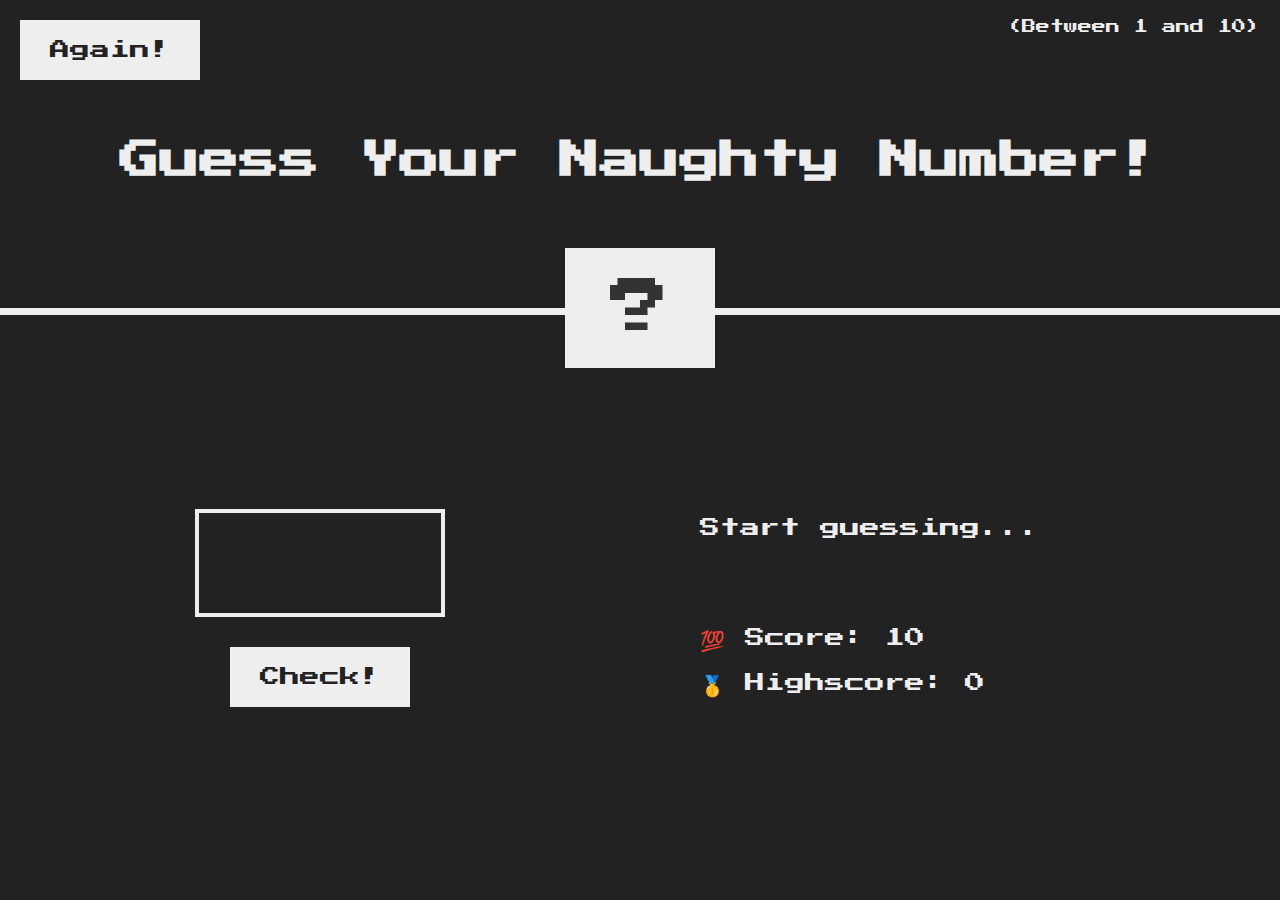
<file: GUESS-NUMBER-GAME-main/index.html>
<!DOCTYPE html>
<html lang="en">
  <head>
    <meta charset="UTF-8" />
    <meta name="viewport" content="width=device-width, initial-scale=1.0" />
    <meta http-equiv="X-UA-Compatible" content="ie=edge" />
    <link rel="stylesheet" href="style.css" />
    <title>Naughty Number!😉</title>
  </head>
  <body>
    <header>
      <h1>Guess Your Naughty Number!</h1>
      <p class="between">(Between 1 and 10)</p>
      <button class="btn again">Again!</button>
      <div class="number">?</div>
    </header>
    <main>
      <section class="left">
        <input type="number" class="guess" />
        <button class="btn check">Check!</button>
      </section>
      <section class="right">
        <p class="message">Start guessing...</p>
        <p class="label-score">💯 Score: <span class="score">10</span></p>
        <p class="label-highscore">
          🥇 Highscore: <span class="highscore">0</span>
        </p>
      </section>
    </main>
    <script src="script.js"></script>
  </body>
</html>
</file>
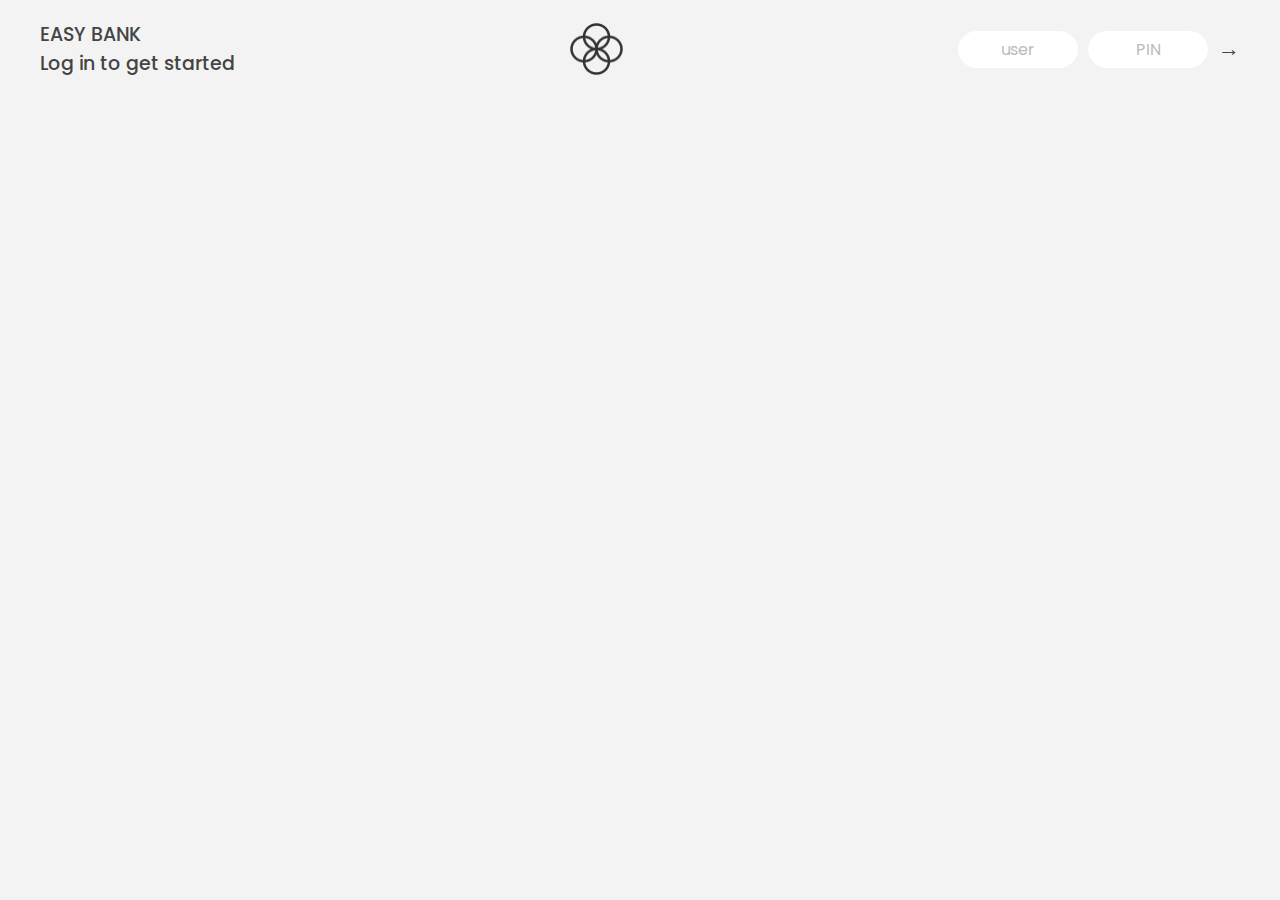
<file: EASY-BANK-main/BANK/index.html>
<!DOCTYPE html>
<html lang="en">
  <head>
    <meta charset="UTF-8" />
    <meta name="viewport" content="width=device-width, initial-scale=1.0" />
    <meta http-equiv="X-UA-Compatible" content="ie=edge" />
    <link rel="shortcut icon" type="image/png" href="/icon.png" />

    <link
      href="https://fonts.googleapis.com/css?family=Poppins:400,500,600&display=swap"
      rel="stylesheet"
    />

    <link rel="stylesheet" href="style.css" />
    <title>Bankist</title>
  </head>
  <body>
    <!-- TOP NAVIGATION -->
    <nav>
      <p class="welcome">EASY BANK <br />Log in to get started</p>
      <img src="logo.png" alt="Logo" class="logo" />
      <form class="login">
        <input
          type="text"
          placeholder="user"
          class="login__input login__input--user"
        />
        <!-- In practice, use type="password" -->
        <input
          type="text"
          placeholder="PIN"
          maxlength="4"
          class="login__input login__input--pin"
        />
        <button class="login__btn">&rarr;</button>
      </form>
    </nav>

    <main class="app">
      <!-- BALANCE -->
      <div class="balance">
        <div>
          <p class="balance__label">Current balance</p>
          <p class="balance__date">
            As of <span class="date">05/03/2037</span>
          </p>
        </div>
        <p class="balance__value">0000€</p>
      </div>

      <!-- MOVEMENTS -->
      <div class="movements">
        <div class="movements__row">
          <div class="movements__type movements__type--deposit">2 deposit</div>
          <div class="movements__date">3 days ago</div>
          <div class="movements__value">4 000€</div>
        </div>
        <div class="movements__row">
          <div class="movements__type movements__type--withdrawal">
            1 withdrawal
          </div>
          <div class="movements__date">24/01/2037</div>
          <div class="movements__value">-378€</div>
        </div>
      </div>

      <!-- SUMMARY -->
      <div class="summary">
        <p class="summary__label">In</p>
        <p class="summary__value summary__value--in">0000€</p>
        <p class="summary__label">Out</p>
        <p class="summary__value summary__value--out">0000€</p>
        <p class="summary__label">Interest</p>
        <p class="summary__value summary__value--interest">0000€</p>
        <button class="btn--sort">&downarrow; SORT</button>
      </div>

      <!-- OPERATION: TRANSFERS -->
      <div class="operation operation--transfer">
        <h2>Transfer money</h2>
        <form class="form form--transfer">
          <input type="text" class="form__input form__input--to" />
          <input type="number" class="form__input form__input--amount" />
          <button class="form__btn form__btn--transfer">&rarr;</button>
          <label class="form__label">Transfer to</label>
          <label class="form__label">Amount</label>
        </form>
      </div>

      <!-- OPERATION: LOAN -->
      <div class="operation operation--loan">
        <h2>Request loan</h2>
        <form class="form form--loan">
          <input type="number" class="form__input form__input--loan-amount" />
          <button class="form__btn form__btn--loan">&rarr;</button>
          <label class="form__label form__label--loan">Amount</label>
        </form>
      </div>

      <!-- OPERATION: CLOSE -->
      <div class="operation operation--close">
        <h2>Close account</h2>
        <form class="form form--close">
          <input type="text" class="form__input form__input--user" />
          <input
            type="password"
            maxlength="6"
            class="form__input form__input--pin"
          />
          <button class="form__btn form__btn--close">&rarr;</button>
          <label class="form__label">Confirm user</label>
          <label class="form__label">Confirm PIN</label>
        </form>
      </div>

      <!-- LOGOUT TIMER -->
      <p class="logout-timer">
        You will be logged out in <span class="timer">05:00</span>
      </p>
    </main>

    <!-- <footer>
      &copy; by Jonas Schmedtmann. Don't claim as your own :)
    </footer> -->

    <script src="script.js"></script>
  </body>
</html>
</file>
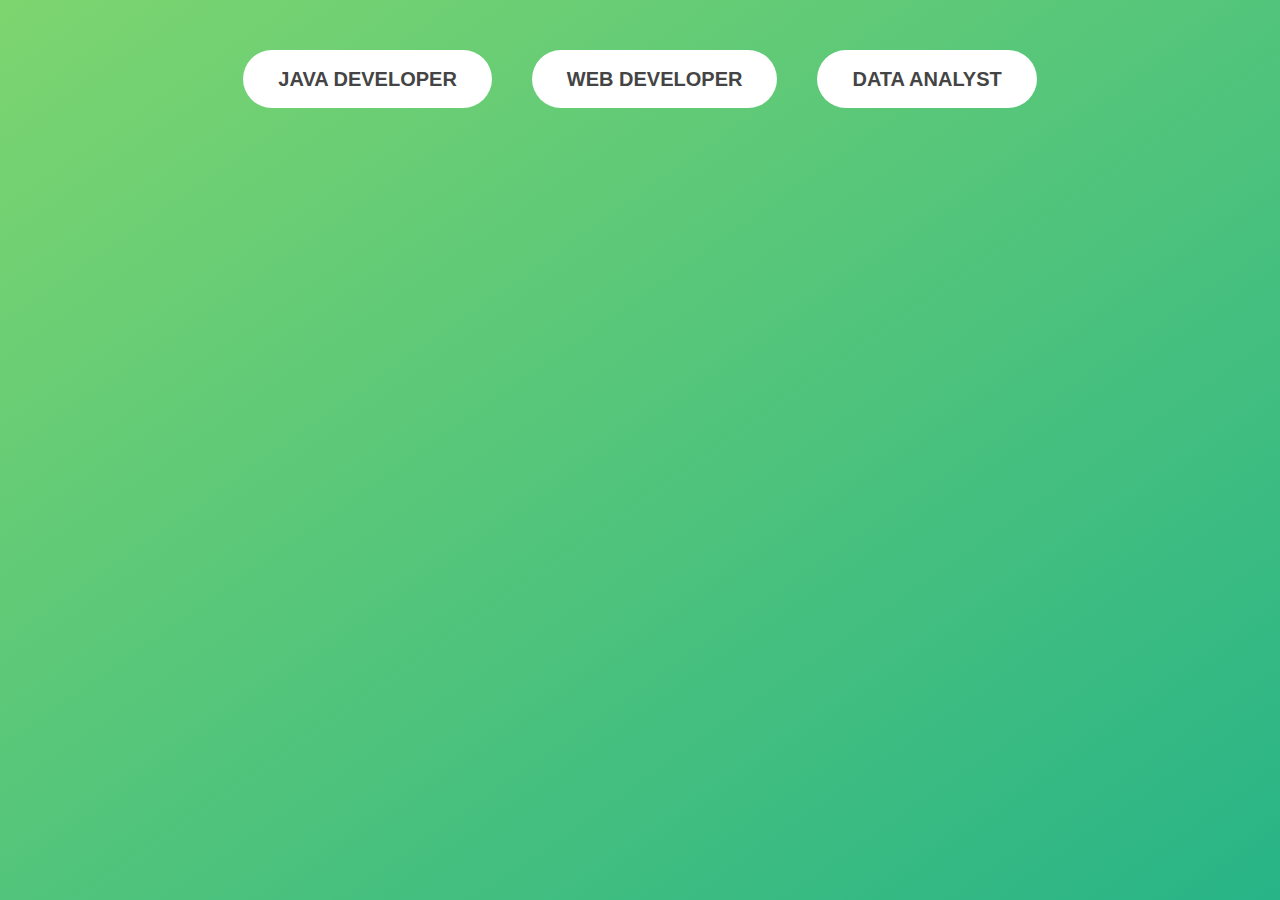
<file: FUTURE-GUIDANCE-main/MODEL WINDOW/index.html>
<!DOCTYPE html>
<html lang="en">
  <head>
    <meta charset="UTF-8" />
    <meta name="viewport" content="width=device-width, initial-scale=1.0" />
    <meta http-equiv="X-UA-Compatible" content="ie=edge" />
    <link rel="stylesheet" href="style.css" />
    <title>Software Guidance</title>
  </head>
  <body>
    <button class="show-modal" data-modal-id="modal1">JAVA DEVELOPER</button>
    <button class="show-modal" data-modal-id="modal2">WEB DEVELOPER</button>
    <button class="show-modal" data-modal-id="modal3">DATA ANALYST</button>

    <div class="modal hidden" id="modal1">
      <button class="close-modal" data-modal-id="modal1">&times;</button>
      <h1>Java Developer 😍</h1>
      <h2>
        A Java developer is a professional specializing in Java programming
        language for software development. They possess strong skills in:
      </h2>

      <ul>
        <h3>
          <li><strong>Java Programming</strong></li>
          <li><strong>Object-Oriented Design</strong></li>
          <li><strong>Frameworks (e.g., Spring)</strong></li>
          <li><strong>Database Management (SQL)</strong></li>
          <li><strong>Web Development (Servlets, JSP)</strong></li>
          <li><strong>Version Control (e.g., Git)</strong></li>
          <li><strong>Unit Testing (e.g., JUnit)</strong></li>
        </h3>
      </ul>
    </div>

    <div class="modal hidden" id="modal2">
      <button class="close-modal" data-modal-id="modal2">&times;</button>
      <h1>WEB Development 😍</h1>
      <h2>
        A web developer specializes in creating web applications using various
        technologies. Key skills include:
      </h2>
      <ul>
        <h3>
          <li><strong>HTML:</strong> Markup language for web content</li>
          <li><strong>CSS:</strong> Stylesheet language for design</li>
          <li>
            <strong>JavaScript:</strong> Client-side scripting for interactivity
          </li>
          <li>
            <strong>Frontend Frameworks:</strong> (e.g., React, Angular, Vue)
          </li>
          <li>
            <strong>Backend Development:</strong> (e.g., Node.js, Django, Flask)
          </li>
          <li><strong>Web APIs:</strong> Integration and data exchange</li>
          <li>
            <strong>Responsive Design:</strong> Ensuring compatibility across
            devices
          </li>
          <li><strong>Version Control:</strong> (e.g., Git)</li>
          <li>
            <strong>Testing and Debugging:</strong> Ensuring code quality and
            functionality
          </li>
        </h3>
      </ul>
    </div>

    <div class="modal hidden" id="modal3">
      <button class="close-modal" data-modal-id="modal3">&times;</button>
      <h1>DATA ANALYST</h1>
      <h2>
        A data analyst specializes in analyzing and interpreting data. Key
        skills include:
      </h2>
      <ul>
        <h3>
          <li>
            <strong>Data Analysis:</strong> Extracting insights from datasets
          </li>
          <li>
            <strong>Statistical Analysis:</strong> Applying statistical methods
            for interpretation
          </li>
          <li>
            <strong>Data Visualization:</strong> Communicating findings through
            charts and graphs
          </li>
          <li><strong>SQL:</strong> Querying databases for data extraction</li>
          <li>
            <strong>Excel/Spreadsheets:</strong> Managing and organizing data
            efficiently
          </li>
          <li>
            <strong>Programming (e.g., Python, R):</strong> Automating analysis
            tasks
          </li>
          <li>
            <strong>Data Cleaning:</strong> Preprocessing and cleaning raw data
          </li>
          <li>
            <strong>Reporting:</strong> Creating comprehensive reports on
            analysis results
          </li>
          <li>
            <strong>Critical Thinking:</strong> Drawing meaningful conclusions
            from data
          </li>
        </h3>
      </ul>
    </div>

    <div class="overlay hidden"></div>

    <script src="script.js"></script>
  </body>
</html>
</file>
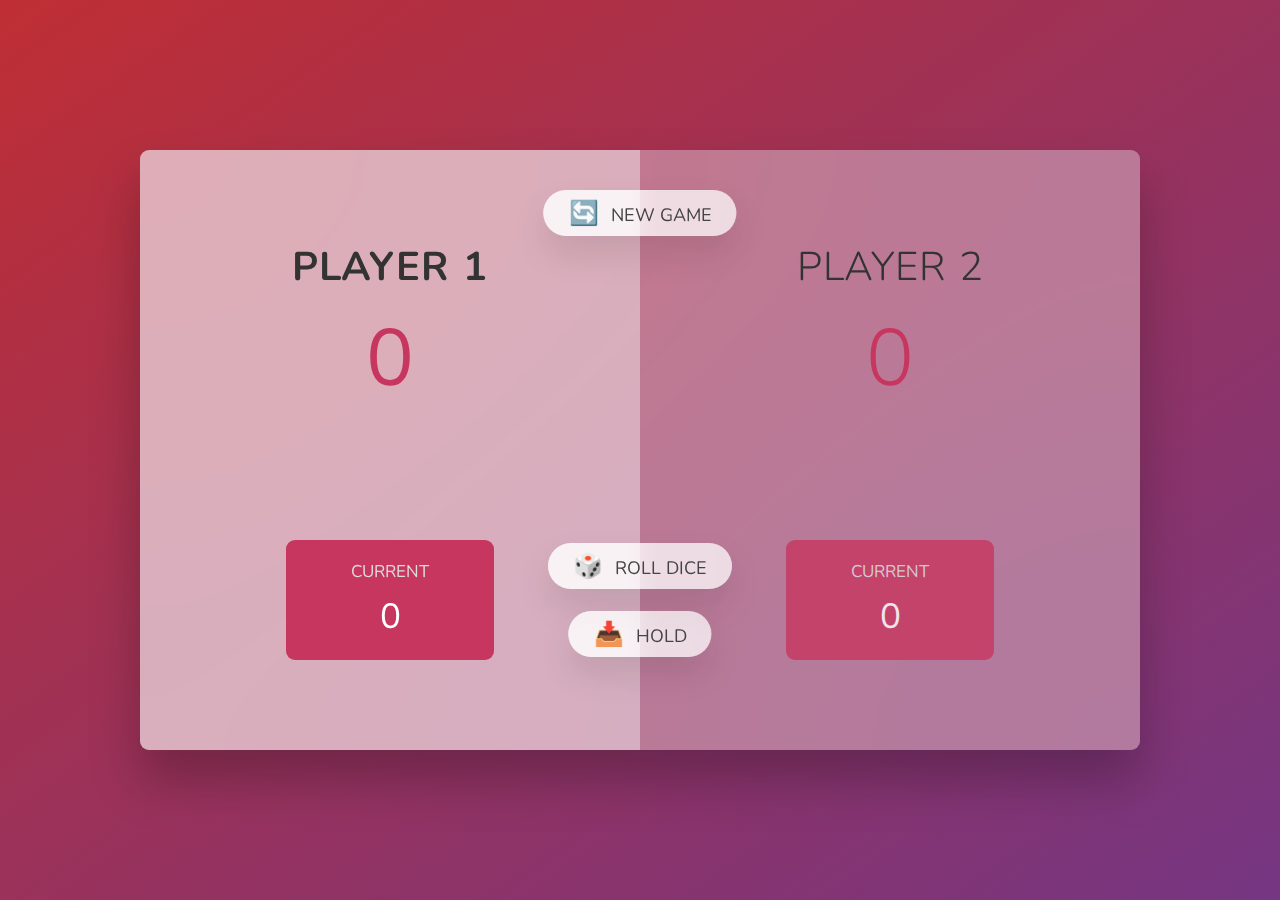
<file: PIG-POG-main/PIG GAME/index.html>
<!DOCTYPE html>
<html lang="en">
  <head>
    <meta charset="UTF-8" />
    <meta name="viewport" content="width=device-width, initial-scale=1.0" />
    <meta http-equiv="X-UA-Compatible" content="ie=edge" />
    <link rel="stylesheet" href="style.css" />
    <title>Pig Game</title>
  </head>
  <body>
    <main>
      <section class="player player--0 player--active">
        <h2 class="name" id="name--0">Player 1</h2>
        <p class="score" id="score--0">43</p>
        <div class="current">
          <p class="current-label">Current</p>
          <p class="current-score" id="current--0">0</p>
        </div>
      </section>
      <section class="player player--1">
        <h2 class="name" id="name--1">Player 2</h2>
        <p class="score" id="score--1">24</p>
        <div class="current">
          <p class="current-label">Current</p>
          <p class="current-score" id="current--1">0</p>
        </div>
      </section>

      <img src="dice-5.png" alt="Playing dice" class="dice" />
      <button class="btn btn--new">🔄 New game</button>
      <button class="btn btn--roll">🎲 Roll dice</button>
      <button class="btn btn--hold">📥 Hold</button>
    </main>
    <script src="script.js"></script>
  </body>
</html>
</file>
<file: GUESS-NUMBER-GAME-main/style.css>
@import url('https://fonts.googleapis.com/css?family=Press+Start+2P&display=swap');

* {
  margin: 0;
  padding: 0;
  box-sizing: inherit;
}

html {
  font-size: 62.5%;
  box-sizing: border-box;
}

body {
  font-family: 'Press Start 2P', sans-serif;
  color: #eee;
  background-color: #222;
  /* background-color: #60b347; */
}

/* LAYOUT */
header {
  position: relative;
  height: 35vh;
  border-bottom: 7px solid #eee;
}

main {
  height: 65vh;
  color: #eee;
  display: flex;
  align-items: center;
  justify-content: space-around;
}

.left {
  width: 52rem;
  display: flex;
  flex-direction: column;
  align-items: center;
}

.right {
  width: 52rem;
  font-size: 2rem;
}

/* ELEMENTS STYLE */
h1 {
  font-size: 4rem;
  text-align: center;
  position: absolute;
  width: 100%;
  top: 52%;
  left: 50%;
  transform: translate(-50%, -50%);
}

.number {
  background: #eee;
  color: #333;
  font-size: 6rem;
  width: 15rem;
  padding: 3rem 0rem;
  text-align: center;
  position: absolute;
  bottom: 0;
  left: 50%;
  transform: translate(-50%, 50%);
}

.between {
  font-size: 1.4rem;
  position: absolute;
  top: 2rem;
  right: 2rem;
}

.again {
  position: absolute;
  top: 2rem;
  left: 2rem;
}

.guess {
  background: none;
  border: 4px solid #eee;
  font-family: inherit;
  color: inherit;
  font-size: 5rem;
  padding: 2.5rem;
  width: 25rem;
  text-align: center;
  display: block;
  margin-bottom: 3rem;
}

.btn {
  border: none;
  background-color: #eee;
  color: #222;
  font-size: 2rem;
  font-family: inherit;
  padding: 2rem 3rem;
  cursor: pointer;
}

.btn:hover {
  background-color: #ccc;
}

.message {
  margin-bottom: 8rem;
  height: 3rem;
}

.label-score {
  margin-bottom: 2rem;
}
</file>
<file: EASY-BANK-main/BANK/style.css>
/*
 * Use this CSS to learn some intersting techniques,
 * in case you're wondering how I built the UI.
 * Have fun! 😁
 */

* {
  margin: 0;
  padding: 0;
  box-sizing: inherit;
}

html {
  font-size: 62.5%;
  box-sizing: border-box;
}

body {
  font-family: "Poppins", sans-serif;
  color: #444;
  background-color: #f3f3f3;
  height: 100vh;
  padding: 2rem;
}

nav {
  display: flex;
  justify-content: space-between;
  align-items: center;
  padding: 0 2rem;
}

.welcome {
  font-size: 1.9rem;
  font-weight: 500;
}

.logo {
  height: 5.25rem;
}

.login {
  display: flex;
}

.login__input {
  border: none;
  padding: 0.5rem 2rem;
  font-size: 1.6rem;
  font-family: inherit;
  text-align: center;
  width: 12rem;
  border-radius: 10rem;
  margin-right: 1rem;
  color: inherit;
  border: 1px solid #fff;
  transition: all 0.3s;
}

.login__input:focus {
  outline: none;
  border: 1px solid #ccc;
}

.login__input::placeholder {
  color: #bbb;
}

.login__btn {
  border: none;
  background: none;
  font-size: 2.2rem;
  color: inherit;
  cursor: pointer;
  transition: all 0.3s;
}

.login__btn:hover,
.login__btn:focus,
.btn--sort:hover,
.btn--sort:focus {
  outline: none;
  color: #777;
}

/* MAIN */
.app {
  position: relative;
  max-width: 100rem;
  margin: 4rem auto;
  display: grid;
  grid-template-columns: 4fr 3fr;
  grid-template-rows: auto repeat(3, 15rem) auto;
  gap: 2rem;

  /* NOTE This creates the fade in/out anumation */
  opacity: 0;
  transition: all 1s;
}

.balance {
  grid-column: 1 / span 2;
  display: flex;
  align-items: flex-end;
  justify-content: space-between;
  margin-bottom: 2rem;
}

.balance__label {
  font-size: 2.2rem;
  font-weight: 500;
  margin-bottom: -0.2rem;
}

.balance__date {
  font-size: 1.4rem;
  color: #888;
}

.balance__value {
  font-size: 4.5rem;
  font-weight: 400;
}

/* MOVEMENTS */
.movements {
  grid-row: 2 / span 3;
  background-color: #fff;
  border-radius: 1rem;
  overflow: scroll;
}

.movements__row {
  padding: 2.25rem 4rem;
  display: flex;
  align-items: center;
  border-bottom: 1px solid #eee;
}

.movements__type {
  font-size: 1.1rem;
  text-transform: uppercase;
  font-weight: 500;
  color: #fff;
  padding: 0.1rem 1rem;
  border-radius: 10rem;
  margin-right: 2rem;
}

.movements__date {
  font-size: 1.1rem;
  text-transform: uppercase;
  font-weight: 500;
  color: #666;
}

.movements__type--deposit {
  background-image: linear-gradient(to top left, #39b385, #9be15d);
}

.movements__type--withdrawal {
  background-image: linear-gradient(to top left, #e52a5a, #ff585f);
}

.movements__value {
  font-size: 1.7rem;
  margin-left: auto;
}

/* SUMMARY */
.summary {
  grid-row: 5 / 6;
  display: flex;
  align-items: baseline;
  padding: 0 0.3rem;
  margin-top: 1rem;
}

.summary__label {
  font-size: 1.2rem;
  font-weight: 500;
  text-transform: uppercase;
  margin-right: 0.8rem;
}

.summary__value {
  font-size: 2.2rem;
  margin-right: 2.5rem;
}

.summary__value--in,
.summary__value--interest {
  color: #66c873;
}

.summary__value--out {
  color: #f5465d;
}

.btn--sort {
  margin-left: auto;
  border: none;
  background: none;
  font-size: 1.3rem;
  font-weight: 500;
  cursor: pointer;
}

/* OPERATIONS */
.operation {
  border-radius: 1rem;
  padding: 3rem 4rem;
  color: #333;
}

.operation--transfer {
  background-image: linear-gradient(to top left, #ffb003, #ffcb03);
}

.operation--loan {
  background-image: linear-gradient(to top left, #39b385, #9be15d);
}

.operation--close {
  background-image: linear-gradient(to top left, #e52a5a, #ff585f);
}

h2 {
  margin-bottom: 1.5rem;
  font-size: 1.7rem;
  font-weight: 600;
  color: #333;
}

.form {
  display: grid;
  grid-template-columns: 2.5fr 2.5fr 1fr;
  grid-template-rows: auto auto;
  gap: 0.4rem 1rem;
}

/* Exceptions for interst */
.form.form--loan {
  grid-template-columns: 2.5fr 1fr 2.5fr;
}
.form__label--loan {
  grid-row: 2;
}
/* End exceptions */

.form__input {
  width: 100%;
  border: none;
  background-color: rgba(255, 255, 255, 0.4);
  font-family: inherit;
  font-size: 1.5rem;
  text-align: center;
  color: #333;
  padding: 0.3rem 1rem;
  border-radius: 0.7rem;
  transition: all 0.3s;
}

.form__input:focus {
  outline: none;
  background-color: rgba(255, 255, 255, 0.6);
}

.form__label {
  font-size: 1.3rem;
  text-align: center;
}

.form__btn {
  border: none;
  border-radius: 0.7rem;
  font-size: 1.8rem;
  background-color: #fff;
  cursor: pointer;
  transition: all 0.3s;
}

.form__btn:focus {
  outline: none;
  background-color: rgba(255, 255, 255, 0.8);
}

.logout-timer {
  padding: 0 0.3rem;
  margin-top: 1.9rem;
  text-align: right;
  font-size: 1.25rem;
}

.timer {
  font-weight: 600;
}
</file>
<file: FUTURE-GUIDANCE-main/MODEL WINDOW/style.css>
* {
  margin: 0;
  padding: 0;
  box-sizing: inherit;
}

html {
  font-size: 62.5%;
  box-sizing: border-box;
}

body {
  font-family: sans-serif;
  color: #333;
  line-height: 1.5;
  height: 100vh;
  position: relative;
  display: flex;
  align-items: flex-start;
  justify-content: center;
  background: linear-gradient(to top left, #28b487, #7dd56f);
}

.show-modal {
  font-size: 2rem;
  font-weight: 600;
  padding: 1.75rem 3.5rem;
  margin: 5rem 2rem;
  border: none;
  background-color: #fff;
  color: #444;
  border-radius: 10rem;
  cursor: pointer;
}

.close-modal {
  position: absolute;
  top: 1.2rem;
  right: 2rem;
  font-size: 5rem;
  color: #333;
  cursor: pointer;
  border: none;
  background: none;
}

h1 {
  font-size: 2.5rem;
  margin-bottom: 2rem;
}

p {
  font-size: 1.8rem;
}

/* -------------------------- */
/* CLASSES TO MAKE MODAL WORK */
.hidden {
  display: none;
}

.modal {
  position: absolute;
  top: 50%;
  left: 50%;
  transform: translate(-50%, -50%);
  width: 70%;

  background-color: white;
  padding: 6rem;
  border-radius: 5px;
  box-shadow: 0 3rem 5rem rgba(0, 0, 0, 0.3);
  z-index: 10;
}

.overlay {
  position: absolute;
  top: 0;
  left: 0;
  width: 100%;
  height: 100%;
  background-color: rgba(0, 0, 0, 0.6);
  backdrop-filter: blur(3px);
  z-index: 5;
}
</file>
<file: PIG-POG-main/PIG GAME/style.css>
@import url('https://fonts.googleapis.com/css2?family=Nunito&display=swap');

* {
  margin: 0;
  padding: 0;
  box-sizing: inherit;
}

html {
  font-size: 62.5%;
  box-sizing: border-box;
}

body {
  font-family: 'Nunito', sans-serif;
  font-weight: 400;
  height: 100vh;
  color: #333;
  background-image: linear-gradient(to top left, #753682 0%, #bf2e34 100%);
  display: flex;
  align-items: center;
  justify-content: center;
}

/* LAYOUT */
main {
  position: relative;
  width: 100rem;
  height: 60rem;
  background-color: rgba(255, 255, 255, 0.35);
  backdrop-filter: blur(200px);
  filter: blur();
  box-shadow: 0 3rem 5rem rgba(0, 0, 0, 0.25);
  border-radius: 9px;
  overflow: hidden;
  display: flex;
}

.player {
  flex: 50%;
  padding: 9rem;
  display: flex;
  flex-direction: column;
  align-items: center;
  transition: all 0.75s;
}

/* ELEMENTS */
.name {
  position: relative;
  font-size: 4rem;
  text-transform: uppercase;
  letter-spacing: 1px;
  word-spacing: 2px;
  font-weight: 300;
  margin-bottom: 1rem;
}

.score {
  font-size: 8rem;
  font-weight: 300;
  color: #c7365f;
  margin-bottom: auto;
}

.player--active {
  background-color: rgba(255, 255, 255, 0.4);
}
.player--active .name {
  font-weight: 700;
}
.player--active .score {
  font-weight: 400;
}

.player--active .current {
  opacity: 1;
}

.current {
  background-color: #c7365f;
  opacity: 0.8;
  border-radius: 9px;
  color: #fff;
  width: 65%;
  padding: 2rem;
  text-align: center;
  transition: all 0.75s;
}

.current-label {
  text-transform: uppercase;
  margin-bottom: 1rem;
  font-size: 1.7rem;
  color: #ddd;
}

.current-score {
  font-size: 3.5rem;
}

/* ABSOLUTE POSITIONED ELEMENTS */
.btn {
  position: absolute;
  left: 50%;
  transform: translateX(-50%);
  color: #444;
  background: none;
  border: none;
  font-family: inherit;
  font-size: 1.8rem;
  text-transform: uppercase;
  cursor: pointer;
  font-weight: 400;
  transition: all 0.2s;

  background-color: white;
  background-color: rgba(255, 255, 255, 0.6);
  backdrop-filter: blur(10px);

  padding: 0.7rem 2.5rem;
  border-radius: 50rem;
  box-shadow: 0 1.75rem 3.5rem rgba(0, 0, 0, 0.1);
}

.btn::first-letter {
  font-size: 2.4rem;
  display: inline-block;
  margin-right: 0.7rem;
}

.btn--new {
  top: 4rem;
}
.btn--roll {
  top: 39.3rem;
}
.btn--hold {
  top: 46.1rem;
}

.btn:active {
  transform: translate(-50%, 3px);
  box-shadow: 0 1rem 2rem rgba(0, 0, 0, 0.15);
}

.btn:focus {
  outline: none;
}

.dice {
  position: absolute;
  left: 50%;
  top: 16.5rem;
  transform: translateX(-50%);
  height: 10rem;
  box-shadow: 0 2rem 5rem rgba(0, 0, 0, 0.2);
}

.player--winner {
  background-color: #2f2f2f;
}

.player--winner .name {
  font-weight: 700;
  color: #c7365f;
}
.hidden {
  display: none;
}
</file>
